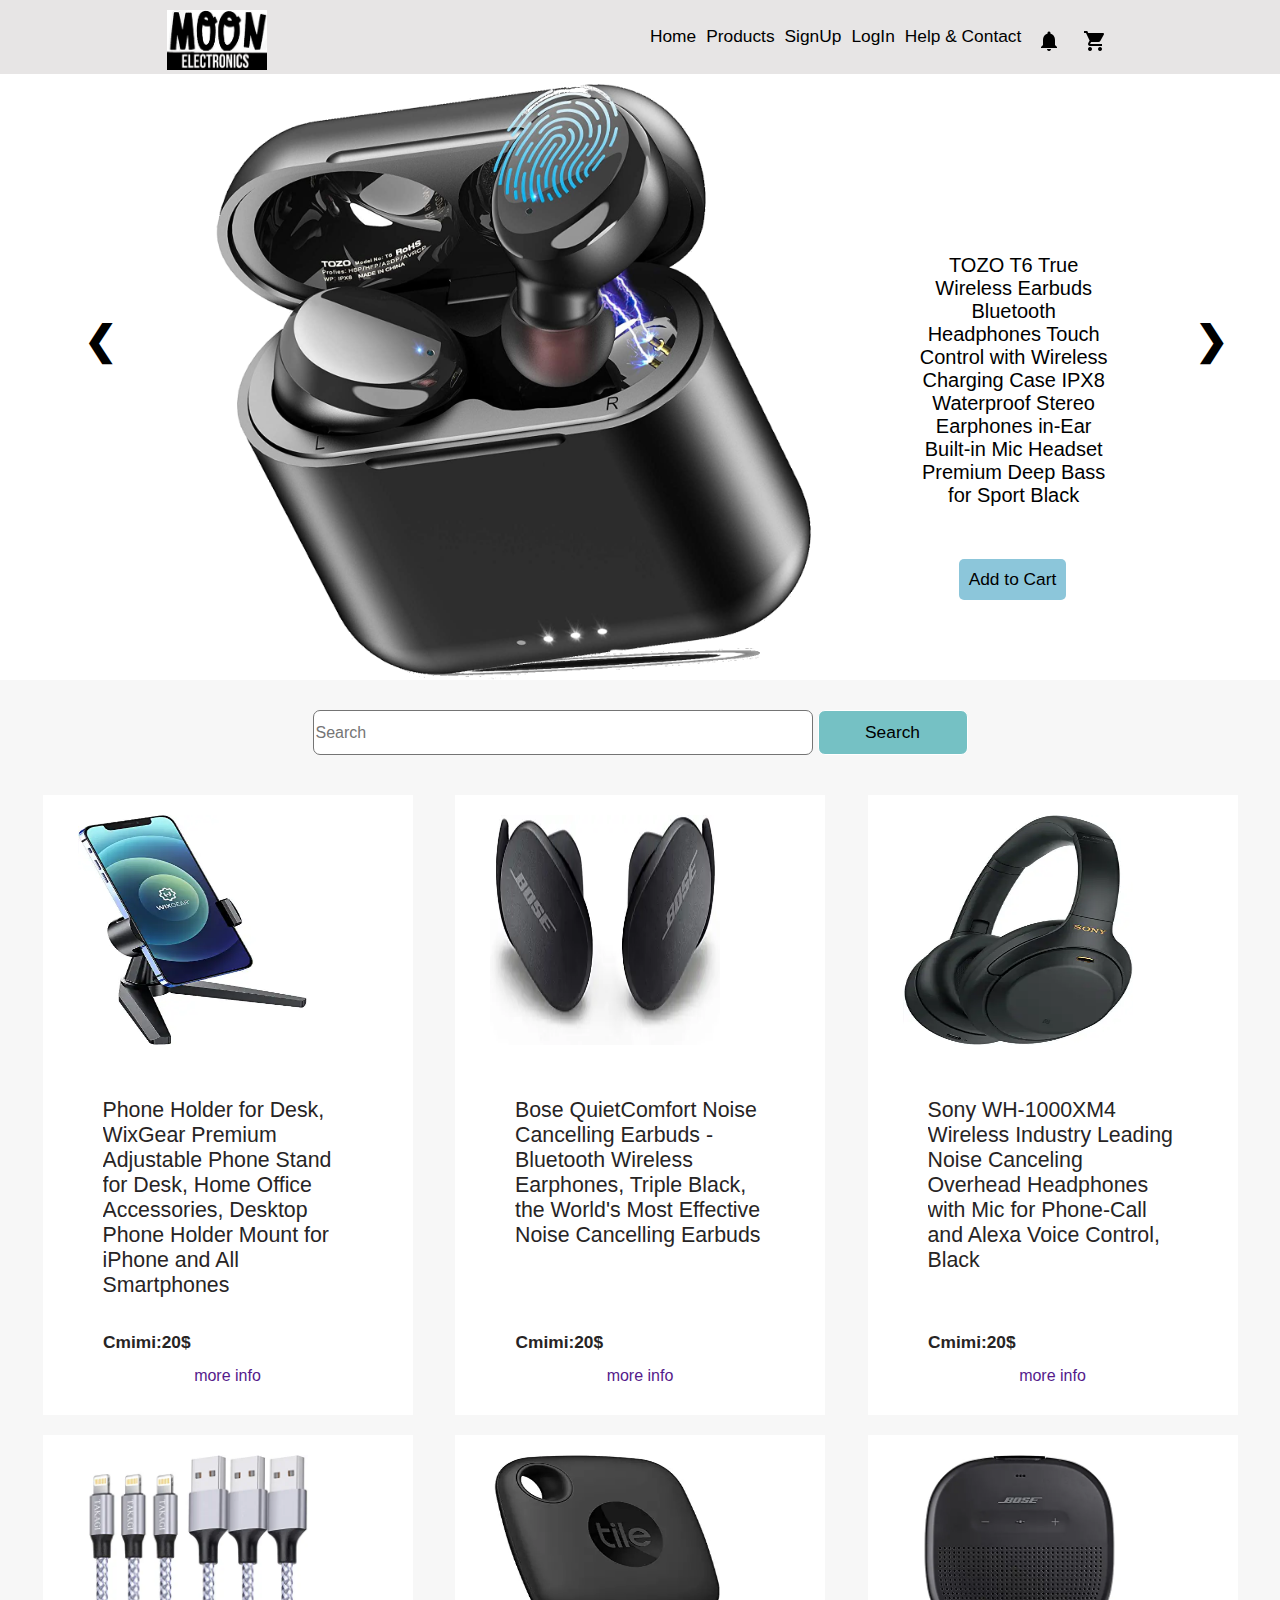
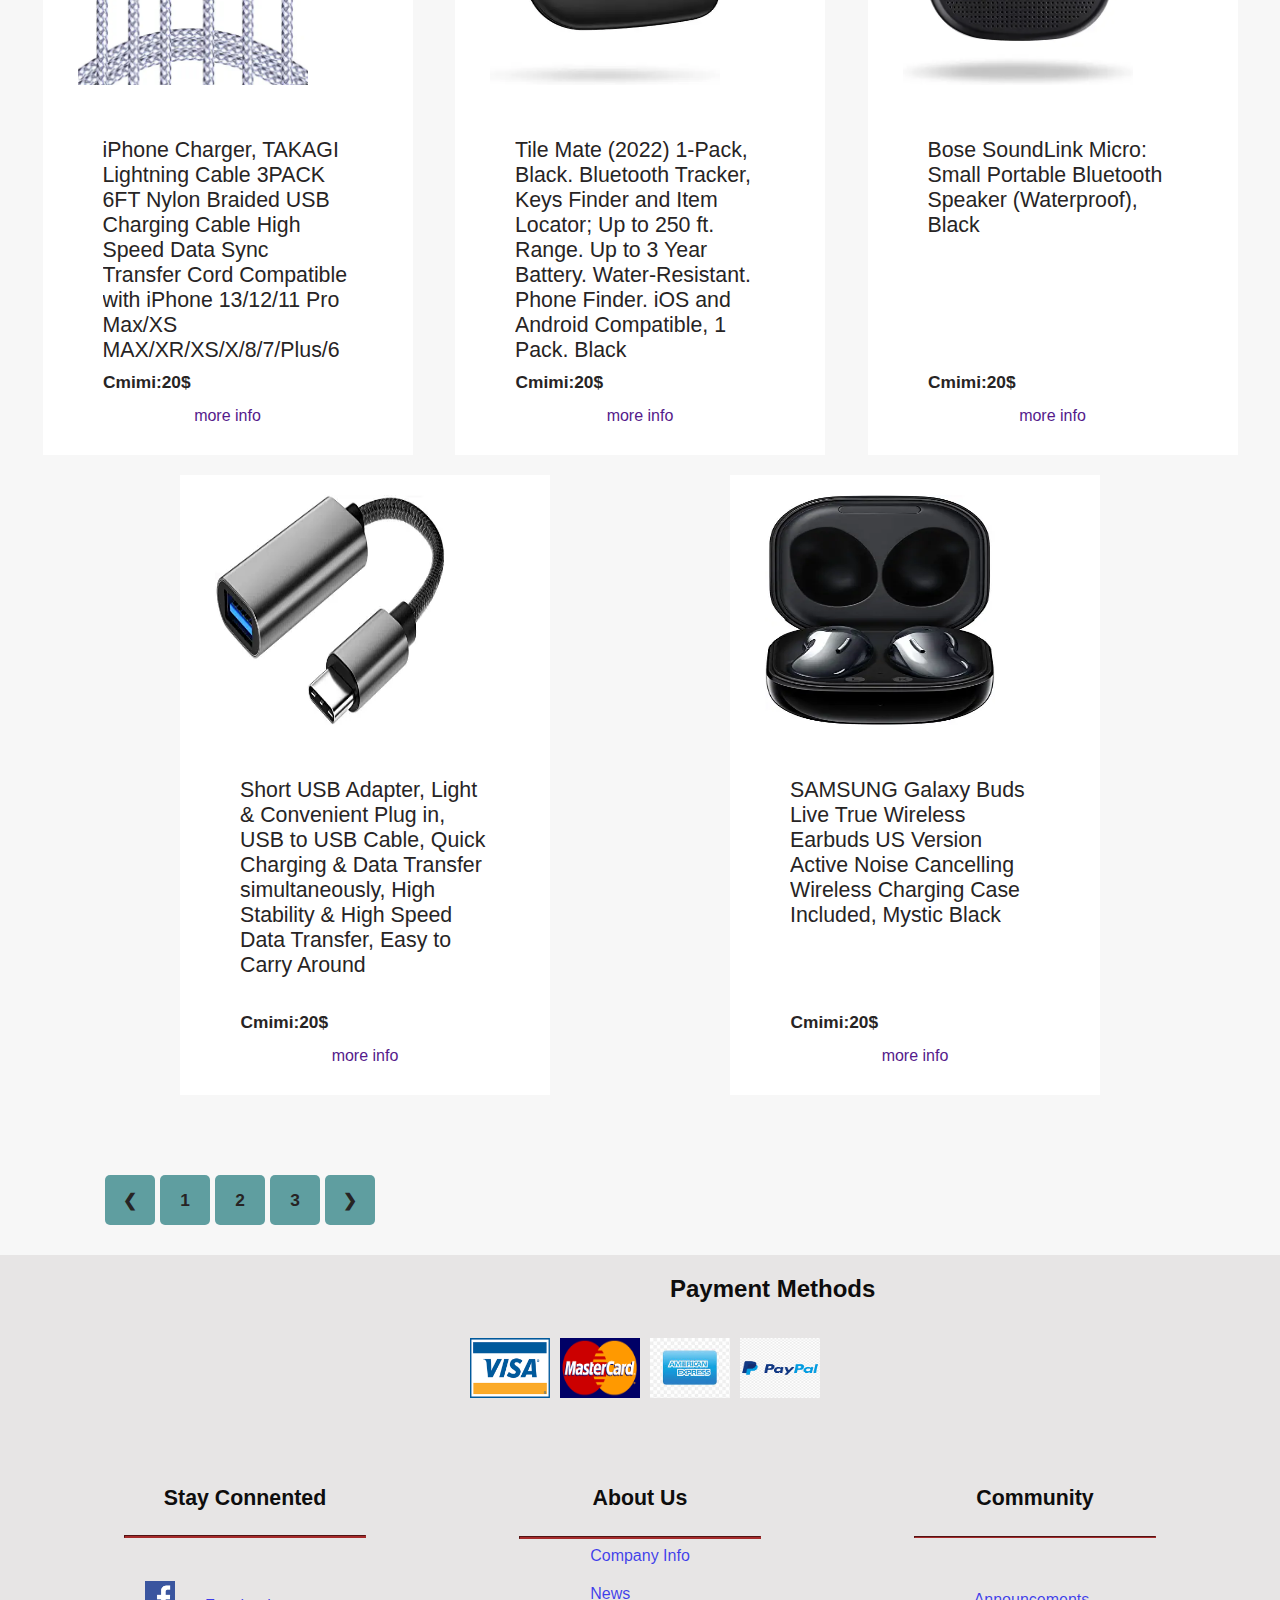
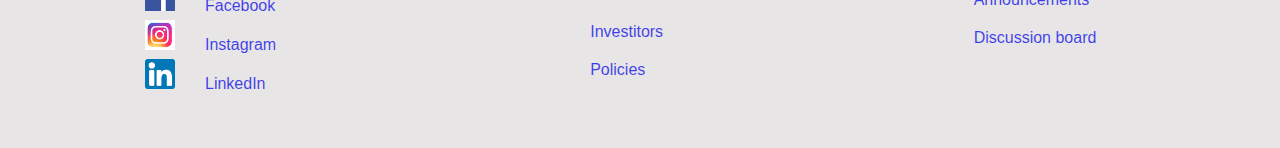
<file: index.html>
<!DOCTYPE html>
<html lang="en">
<head>
    <meta charset="UTF-8">
    <meta http-equiv="X-UA-Compatible" content="IE=edge">
    <meta name="viewport" content="width=device-width, initial-scale=1.0">
    <title>Document</title>
    <link rel="stylesheet" href="css/style.css">
    <!--link rel="stylesheet" href="https://fonts.google.com/icons?selected=Material%20Icons%3Anotifications%3A">
    <link rel="stylesheet" href="https://fonts.google.com/icons?selected=Material%20Icons%3Ashopping_cart%3A">
    <link rel="stylesheet" href="https://fonts.google.com/share?selection.family=Rubik:wght@300">
    <link rel="stylesheet" href="https://images-na.ssl-images-amazon.com/images/I/61XKxrBtDVL.js?AUIClients/AmazonUIjQuery"-->
    <script src="js/main.js"></script>
</head>
<body>
    <header>
        <!--style="background-image: url(Images/moon1.png); opacity: 0.8;"-->
        <div class="header-div" >
            <div class="logo-div">
               <a href="index.html"><img src="Images/logo3.png" alt="Llogo"></a> 
            </div>
            <div class="nav-div">
                <ul class="nav-list">
                    <li><a href="index.html">Home</a></li>
                    <li id="products"><a href="products.html">Products</a>
                        <div id="dropdown-div">
                            <a href="">Smartphones
                                <!--select name="technology" id="technology">
                                    <option value="0">Technology</option>
                                    <option value="1">Smartphones</option>
                                    <option value="2">TV</option>
                                </select-->
                            </a>
                            <a href="">TV</a>
                            <a href="">Laptop</a>
                            <a href="">Gaming</a>
                            <a href="">Accessories</a>
                        </div>
                    </li>
                    <li><a href="signUp.html">SignUp</a></li>
                    <li><a href="LogIn.html">LogIn</a></li>
                    <li><a href="help.html">Help & Contact</a></li>
                    <button type="button" class="icon-button"><img src="Images/bell1.png" alt=""></button>
                    <button type="button" class="icon-button"><img src="Images/addToCart.png.png" alt=""></button>
                    
                    </button>
                </ul>
            </div>
        </div>
    </header>
    <main>
        <!--div id="line-div1"></div-->
        <div class="slideshow-div">
            <div class="content-div">
                <div class="image-div">
                    <img name="image" id="slideshow" src="Images/slideshowimage2.png">
                </div>
                    
                <div class="text-div">
                    <a id="describtionText" href="">
                        <span id="text">TOZO T6 True Wireless Earbuds Bluetooth Headphones Touch Control with Wireless
                            Charging Case IPX8 Waterproof Stereo Earphones in-Ear Built-in Mic Headset
                            Premium Deep Bass for Sport Black</span>
                     </a>
                </div>
                <div class="buyButton-div">
                    <button class="Buy" onclick="abc()">Add to Cart</button>
                </div>
                
            </div>  
            <button class="sliderButons" id="prev" onclick="prevButton()" >&#10094;</button>
                <button class="sliderButons" id="next" onclick="nextButton()">&#10095;</button>  
        </div>
            </div>
            <button class="sliderButons" id="prev" onclick="prevButton()" >&#10094;</button>
                <button class="sliderButons" id="next" onclick="nextButton()">&#10095;</button>  
        </div>
           
        <div class="searchBar-div">
            <input type="search" placeholder="Search" id="search">
            <button id="search-Button">Search</button> 
        </div>
        <div class="products-div">
            <div class="product-div">
                <a href="" class="product-img-link"><img src="Images/img1.png" alt=""></a>
                <a href="" class="emri"><span>Phone Holder for Desk, WixGear Premium Adjustable Phone Stand for Desk,
                             Home Office Accessories, Desktop Phone Holder Mount for iPhone and All Smartphones</span></a>
                <h5>Cmimi:20$</h5>
                <!--a href="" class="describtionText-link">
                    <span>describtiaon....asdasdasd...asdaadad.asdasdas.asdasdasda.asdasddasdasdddddddddasdasdasdasdasasdasdasdasda
                        asdadasdasdasdasd asdasdasd asd asd asd asd sad s da sda sad dsa sd asda sda asdasda sd asd as das d asdsd</span>
                </a-->
                <a href="" class="info">more info</a>
            </div>

            <div class="product-div">
                <a href="" class="product-img-link"><img src="Images/img2.png" alt=""></a>
                <a href="" class="emri"><span>Bose QuietComfort Noise Cancelling Earbuds - Bluetooth Wireless Earphones,
                     Triple Black, the World's Most Effective Noise Cancelling Earbuds</span></a>
                <h5>Cmimi:20$</h5>
                <a href="" class="info">more info</a>
            </div>
            <div class="product-div">
                <a href="" class="product-img-link"><img src="Images/img3.png" alt=""></a>
                <a href="" class="emri"><span>Sony WH-1000XM4 Wireless Industry Leading Noise Canceling Overhead Headphones 
                    with Mic for Phone-Call and Alexa Voice Control, Black</span></a>
                <h5>Cmimi:20$</h5>
                <a href="" class="info">more info</a>
            </div>
            <div class="product-div">
                <a href="" class="product-img-link"><img src="Images/img4.png" alt=""></a>
                <a href="" class="emri"><span>iPhone Charger, TAKAGI Lightning Cable 3PACK 6FT Nylon Braided USB Charging Cable High Speed Data Sync 
                    Transfer Cord Compatible with iPhone 13/12/11 Pro Max/XS MAX/XR/XS/X/8/7/Plus/6S/6/SE/5S/iPad</span></a>
                <h5>Cmimi:20$</h5>
                <a href="" class="info">more info</a>
            </div>
            <div class="product-div">
                <a href="" class="product-img-link"><img src="Images/img5.png" alt=""></a>
                <a href="" class="emri"><span>Tile Mate (2022) 1-Pack, Black. Bluetooth Tracker, Keys Finder and Item Locator; Up to 250 ft.
                     Range. Up to 3 Year Battery. Water-Resistant. Phone Finder. iOS and Android Compatible, 1 Pack, Black</span></a>
                <h5>Cmimi:20$</h5>
                <a href="" class="info">more info</a>
            </div>
            <div class="product-div">
                <a href="" class="product-img-link"><img src="Images/img6.png" alt=""></a>
                <a href="" class="emri"><span>Bose SoundLink Micro: Small Portable Bluetooth Speaker (Waterproof), Black</span></a>
                <h5>Cmimi:20$</h5>
                <a href="" class="info">more info</a>
            </div>
            <div class="product-div">
                <a href="" class="product-img-link"><img src="Images/img7.png" alt=""></a>
                <a href="" class="emri"><span>Short USB Adapter, Light & Convenient Plug in, USB to USB Cable, Quick Charging & Data Transfer simultaneously,
                                     High Stability & High Speed Data Transfer, Easy to Carry Around</span></a>
                <h5>Cmimi:20$</h5>
                <a href="" class="info">more info</a>
            </div>
            <div class="product-div">
                <a href="" class="product-img-link"><img src="Images/img8.png" alt=""></a>
                <a href="" class="emri"><span>SAMSUNG Galaxy Buds Live True Wireless Earbuds US Version Active
                             Noise Cancelling Wireless Charging Case Included, Mystic Black</span></a>
                <h5>Cmimi:20$</h5>

                <a href="" class="info">more info</a>
            </div>
            <div class="nav-Buttons">
                <button class="button">&#10094;</button>
                <button class="button">1</button>
                <button class="button">2</button>
                <button class="button">3</button>
                <button class="button">&#10095;</button>
            </div>
        </div>
    </main>
    <footer>
        <div class="footer-div">
            <div class="h1-footer-div">
                <h2>Payment Methods</h2>
            </div>
            <div class="payment-methods-div">
                <img src="Images/visa.png" alt="">
                <img src="Images/masterCard.png" alt="">
                <img src="Images/american.png" alt="">
                <img src="Images/PayPal.png" alt="">
            </div>
            <div class="last-div">
                <div class="content2-div">
                    <h2>Stay Connented</h2>
                    <hr id="hr1">
                    <div class="c">
                        <a href=""><img src="Images/facebook2.png" alt="">Facebook</a>
                        <a href=""><img src="Images/instagram.png" alt="">Instagram</a>
                        <a href=""><img src="Images/LinkedIn3.png" alt="">LinkedIn</a>
                    </div>
                </div>
                <div class="content3-div">
                    <h2>About Us</h2>
                    <hr id="hr2">
                    <div class="d">
                        <a href="">Company Info</a>
                        <a href="">News</a>
                        <a href="">Investitors</a>
                        <a href="">Policies</a>
                    </div>
                </div>
                <div class="content3-div">
                    <h2>Community</h2>
                    <hr id="hr3">
                    <div class="d">
                        <a href="">Announcements</a>
                        <a href="">Discussion board</a>
                    </div>
                </div>
            </div>
        </div>
    </footer>
</body>
</html>
</file>
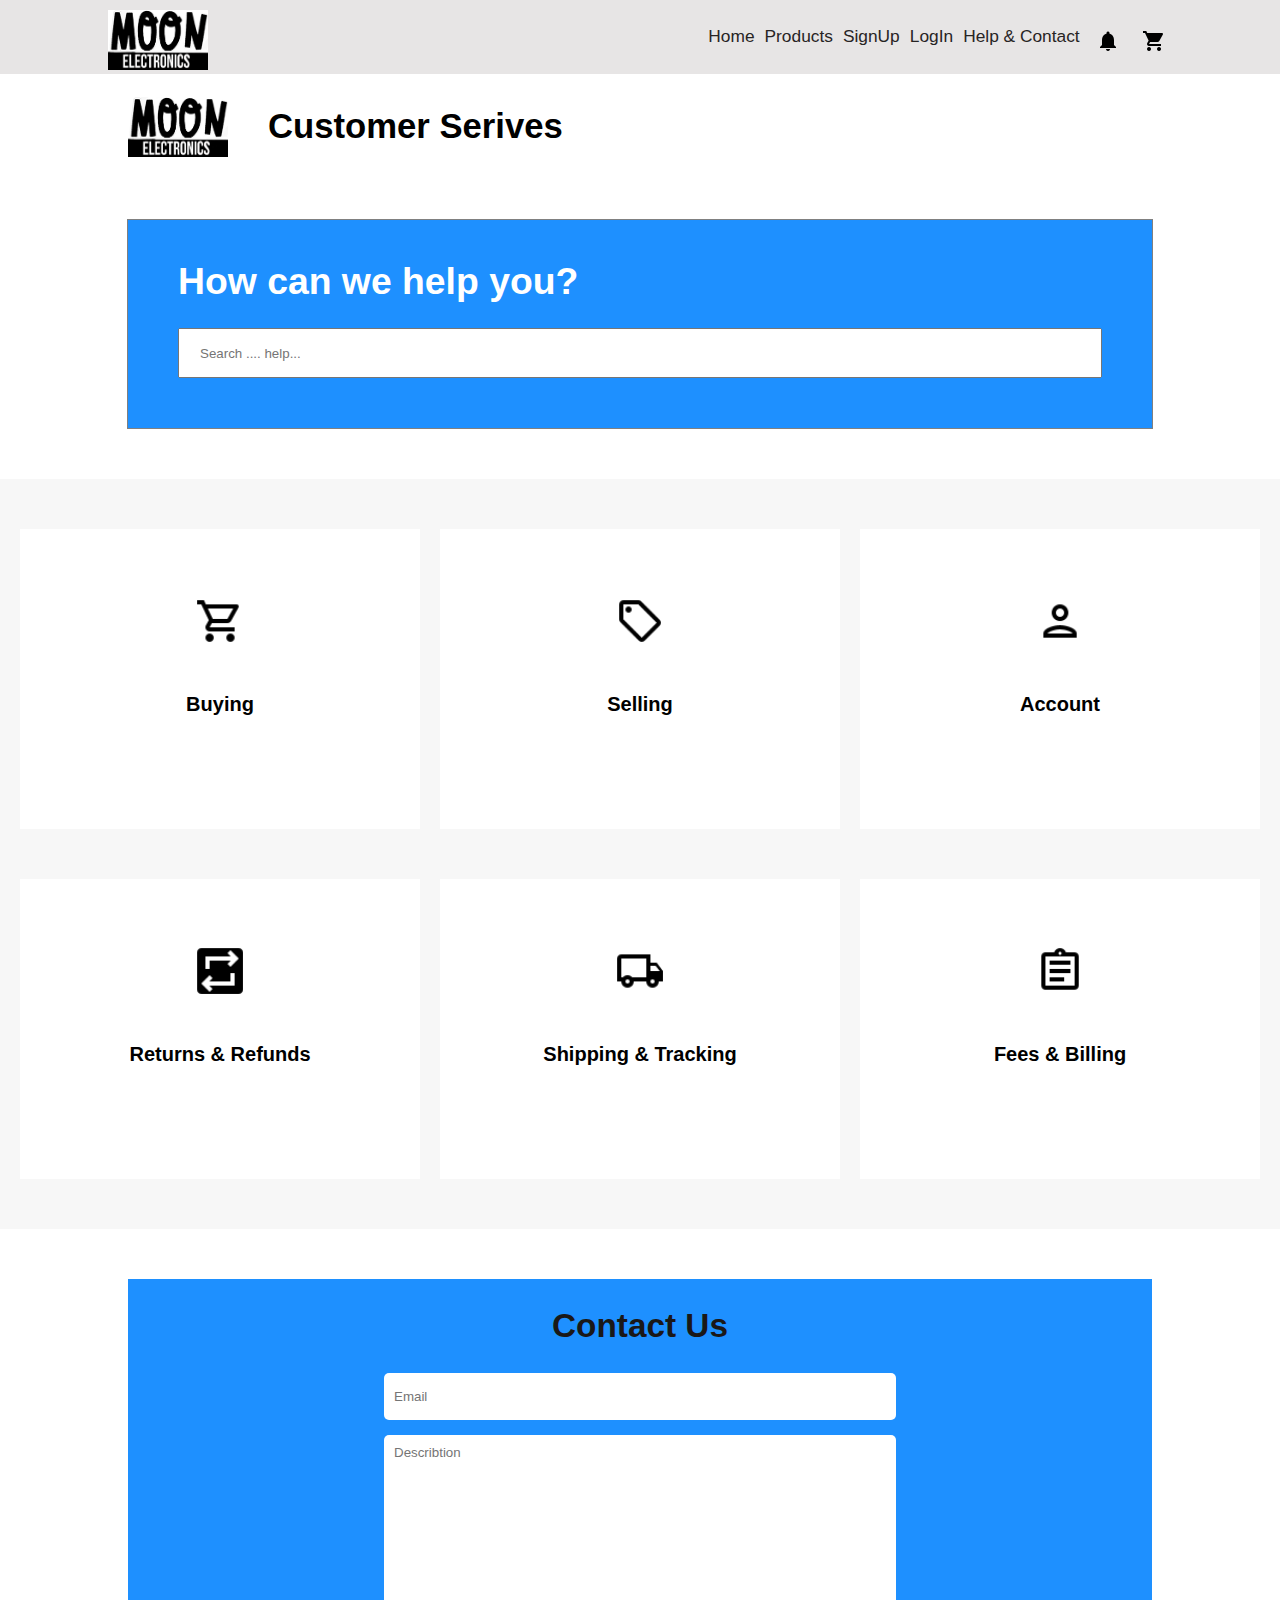
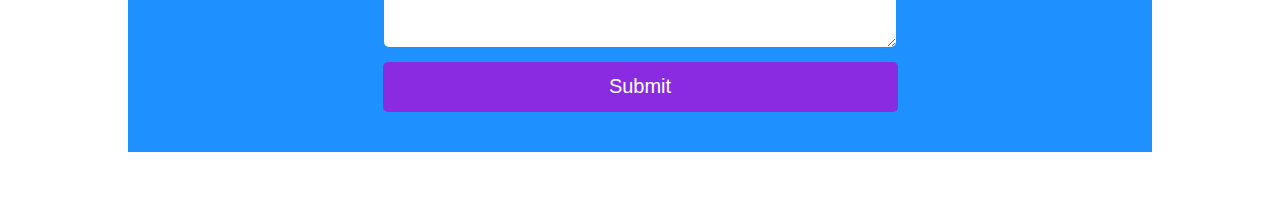
<file: help.html>
<!DOCTYPE html>
<html lang="en">
<head>
    <meta charset="UTF-8">
    <meta http-equiv="X-UA-Compatible" content="IE=edge">
    <meta name="viewport" content="width=device-width, initial-scale=1.0">
    <link rel="stylesheet" href="css/help.css">
    <title>Document</title>
</head>
<body>
    <header>
        <div class="header-div">
            <div class="logo-div">
               <a href="index.html"><img src="Images/logo3.png" alt="Llogo"></a> 
            </div>
            <div class="nav-div">
                <ul class="nav-list">
                    <li><a href="index.html">Home</a></li>
                    <li id="products"><a href="products.html">Products</a>
                        <div id="dropdown-div">
                            <a href="">Technology
                                <!--select name="technology" id="technology">
                                    <option value="0">Technology</option>
                                    <option value="1">Smartphones</option>
                                    <option value="2">TV</option>
                                </select-->
                            </a>
                            <a href="">Cosmetics</a>
                            <a href="">Auto</a>
                        </div>
                    </li>
                    <li><a href="signUp.html">SignUp</a></li>
                    <li><a href="LogIn.html">LogIn</a></li>
                    <li><a href="help.html">Help & Contact</a></li>
                    <button type="button" class="icon-button"><img src="Images/bell1.png" alt=""></button>
                    <button type="button" class="icon-button"><img src="Images/addToCart.png.png" alt=""></button>
                    
                    </button>
                </ul>
            </div>
        </div>
    </header>
    <div class="main-div">
        <div class="start-div">
            <img src="Images/logo3.png" alt="">
            <h1>Customer Serives</h1>
        </div>

        <div class="searchHelp-div">
            <h1>How can we help you?</h1>
            <input type="search" placeholder="Search .... help...">
        </div>

        <div class="backround-div">
            <a href="">
                <div class="helpArticles-div">
                    <img src="Images/shop.png.png" alt="">
                    <h6>Buying</h6>
                </div>
            </a>
            <a href="">
                <div class="helpArticles-div">
                    <img src="Images/sell.png.png" alt="">
                    <h6>Selling</h6>
                </div>
            </a>
            <a href="">
                <div class="helpArticles-div">
                    <img src="Images/account.png.png" alt="">
                    <h6>Account</h6>
                </div>
            </a>
            <a href="">
                <div class="helpArticles-div">
                    <img src="Images/refund.png.png" alt="">
                    <h6>Returns & Refunds</h6>
                </div>
            </a>
            <a href="">
                <div class="helpArticles-div">
                    <img src="Images/shipping.png.png" alt="">
                    <h6>Shipping & Tracking</h6>
                </div>
            </a>
            <a href="">
                <div class="helpArticles-div">
                    <img src="Images/bill.png.png" alt="">
                    <h6>Fees & Billing</h6>
                </div>
            </a>
        </div>
        <div class="contact-div">
            <h2>Contact Us</h2>
            <input type="email" placeholder="Email" class="contactInput-div" id="email" onclick="email()">
            <textarea placeholder="Describtion" id="describtionInput" cols="30" rows="50" class="contactInput-div"></textarea>
            <button onclick="validate()">Submit</button>
        </div>
    </div>
    <script src="js/contact.js"></script>
</body>
</html>
</file>
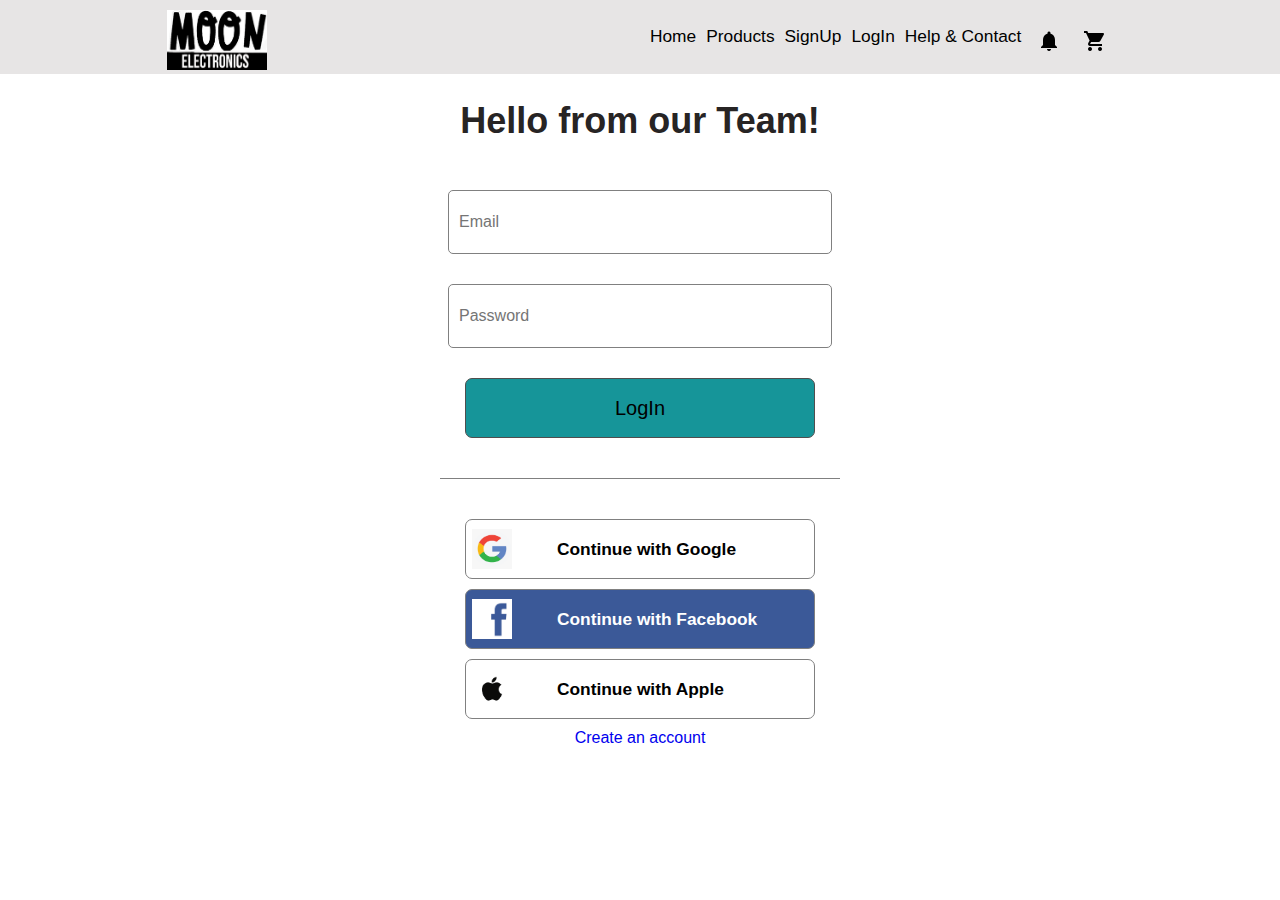
<file: LogIn.html>
<!DOCTYPE html>
<html lang="en">
<head>
    <meta charset="UTF-8">
    <meta http-equiv="X-UA-Compatible" content="IE=edge">
    <meta name="viewport" content="width=device-width, initial-scale=1.0">
    <link rel="stylesheet" href="css/LogIn.css">
    <title>Document</title>
</head>
<body>
    <header>
        <div class="header-div" >
            <div class="logo-div">
               <a href="index.html"><img src="Images/logo3.png" alt="Llogo"></a> 
            </div>
            <div class="nav-div">
                <ul class="nav-list">
                    <li><a href="index.html">Home</a></li>
                    <li id="products"><a href="products.html">Products</a>
                        <div id="dropdown-div">
                            <a href="">Smartphones
                                <!--select name="technology" id="technology">
                                    <option value="0">Technology</option>
                                    <option value="1">Smartphones</option>
                                    <option value="2">TV</option>
                                </select-->
                            </a>
                            <a href="">TV</a>
                            <a href="">Laptop</a>
                            <a href="">Gaming</a>
                            <a href="">Accessories</a>
                        </div>
                    </li>
                    <li><a href="signUp.html">SignUp</a></li>
                    <li><a href="LogIn.html">LogIn</a></li>
                    <li><a href="help.html">Help & Contact</a></li>
                    <button type="button" class="icon-button"><img src="Images/bell1.png" alt=""></button>
                    <button type="button" class="icon-button"><img src="Images/addToCart.png.png" alt=""></button>
                    
                    </button>
                </ul>
            </div>
        </div>
    </header>



    <div class="title-div">
        <h2>Hello from our Team!</h2>
    </div>
    <div class="LogIn-div">
        <div class="LogIn-form-div">
            <input type="email" placeholder="Email" id="email" class="LogIn-input" onclick="email()">
            <input type="password" placeholder="Password" id="pass" class="LogIn-input" onclick="pass()">
            <button id="LogIn-button" onclick="validate()">LogIn</button>
        </div>
        <div class="hr-div"></div>
        <div class="LogIn-account-div">
            <a href="https://www.google.com/" id="a1" class="a-buttons"><button><img src="Images/google.png" alt="">Continue with Google</button></a>
            <a href="https://www.facebook.com/" id="a2" class="a-buttons"><button><img src="Images/facebook5(1).png.jpg" alt="">Continue with Facebook</button></a>
            <a href="https://secure4.store.apple.com/" id="a3" class="a-buttons"><button><img src="Images/apple.png" alt="">Continue with Apple</button></a>
            <a href="signUp.html">Create an account</a>
        </div>
    </div>
   <script src="js/login.js"></script>
</body>
</html>
</file>
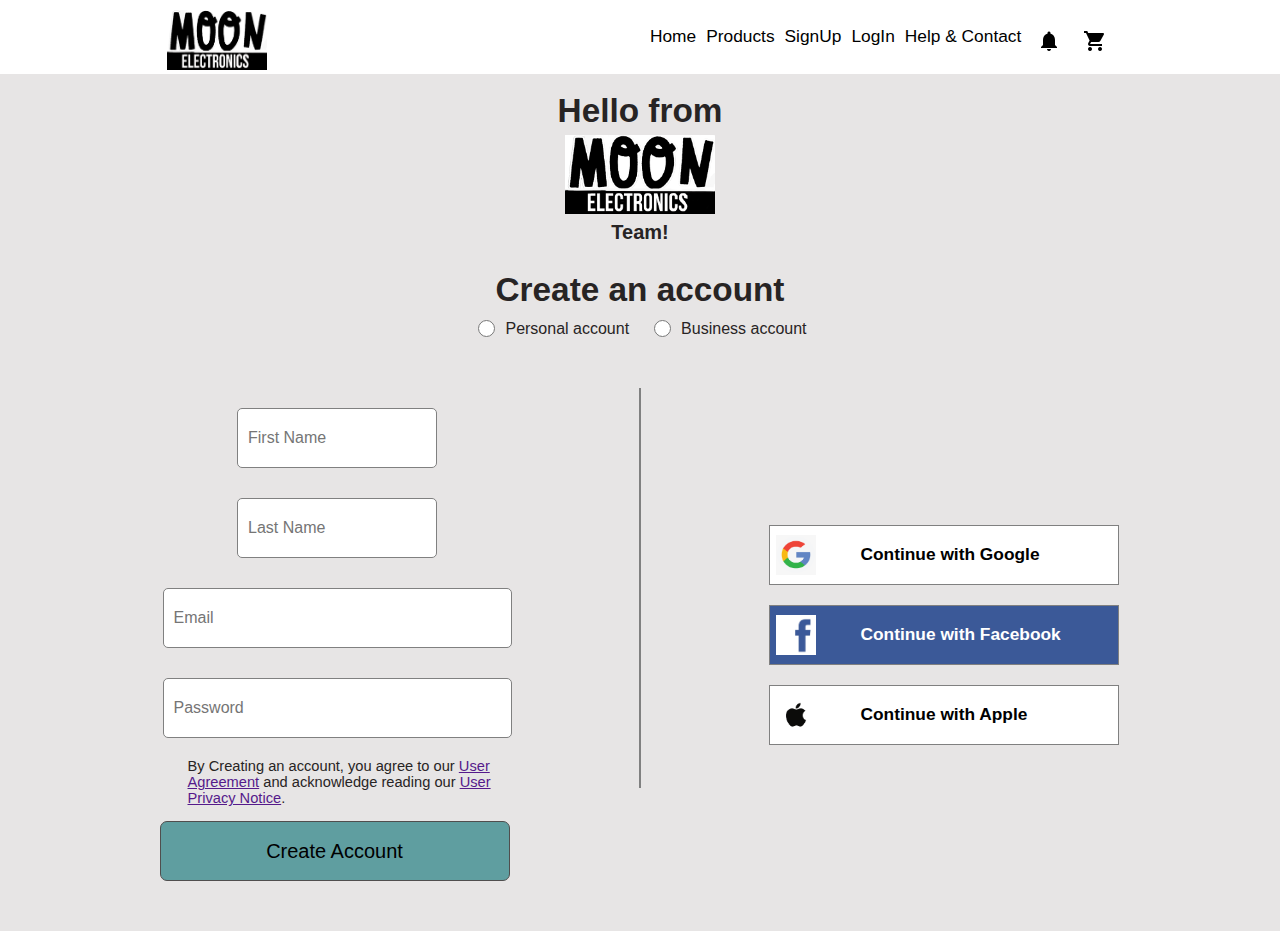
<file: signUp.html>
<!DOCTYPE html>
<html lang="en">
<head>
    <meta charset="UTF-8">
    <meta http-equiv="X-UA-Compatible" content="IE=edge">
    <meta name="viewport" content="width=device-width, initial-scale=1.0">
    <link rel="stylesheet" href="css/signUp.css">
    <title>Document</title>
</head>

<body>
    <header>
        <div class="header-div" >
            <div class="logo-div">
               <a href="index.html"><img src="Images/logo3.png" alt="Llogo"></a> 
            </div>
            <div class="nav-div">
                <ul class="nav-list">
                    <li><a href="index.html">Home</a></li>
                    <li id="products"><a href="products.html">Products</a>
                        <div id="dropdown-div">
                            <a href=""> Smartphones
                                <!--select name="technology" id="technology">
                                    <option value="0">Technology</option>
                                    <option value="1">Smartphones</option>
                                    <option value="2">TV</option>
                                </select-->
                            </a>
                            <a href="">TV</a>
                            <a href="">Laptop</a>
                            <a href="">Gaming</a>
                            <a href="">Accessories</a>
                        </div>
                    </li>
                    <li><a href="signUp.html">SignUp</a></li>
                    <li><a href="LogIn.html">LogIn</a></li>
                    <li><a href="help.html">Help & Contact</a></li>
                    <button type="button" class="icon-button"><img src="Images/bell1.png" alt=""></button>
                    <button type="button" class="icon-button"><img src="Images/addToCart.png.png" alt=""></button>
                    
                    </button>
                </ul>
            </div>
        </div>
    </header>

    <main>
        <div class="Welcome-div">
            <h1>Hello from </h1>
            <img src="Images/logo3.png" alt="">
            <h2>Team!</h2>
        </div>
        <div class="createForm-div">
            <h2>Create an account</h2>
        </div>
        <div class="radio-div">
            <input type="radio" id="personal" value="personal" name="radio">
            <label for="personal" class="form-control">Personal account</label>
            <input type="radio" id="business" value="business" name="radio">
            <label for="business" class="form-control">Business account</label>
        </div>
        <div class="signUp-div">
            <div class="signUp-form-div">
                <input type="text" placeholder="First Name" id="name" class="sign-up-input" onclick="Fname()">
                <input type="text" placeholder="Last Name" id="lastName" class="sign-up-input" onclick="lastName()">
                <input type="email" placeholder="Email" id="email" class="sign-up-input" onclick="email()">
                <input type="password" placeholder="Password" id="pass" class="sign-up-input" onclick="pass()">
                <p>By Creating an account, you agree to our <a href="">User Agreement</a> and acknowledge reading our <a href="">User Privacy Notice</a>.</p>
                <button id="signUp-button" onclick="validate()">Create Account</button>
            </div>
            <div class="hr-div"></div>
            <div class="signUp-account-div">
                <a href="https://www.google.com/" id="a1" class="a-buttons"><button><img src="Images/google.png" alt="">Continue with Google</button></a>
                <a href="https://www.facebook.com/" id="a2" class="a-buttons"><button><img src="Images/facebook5(1).png.jpg" alt="">Continue with Facebook</button></a>
                <a href="https://secure4.store.apple.com/" id="a3" class="a-buttons"><button><img src="Images/apple.png" alt="">Continue with Apple</button></a>
            </div>
        </div>
       <script src="js/signup.js"></script>
    </main>

</body>
</html>
</file>
<file: css/style.css>
body{
    margin: 0;
    padding: 0;
    /*background: rgb(27, 126, 129);*/
}
header{
   background:rgb(231, 229, 229);
    position: fixed;
    width: 100%;
}
.header-div{
    display: flex;
    justify-content: space-around;
    padding-top: 10px;
}
.logo-div a img{
    width: 100px;
    height: 60px;
}
.nav-div{
    display: flex;
}
.nav-list{
    display: inline-flex;
}
.nav-list li{
    margin-left: 10px;
    list-style: none;
    font-size: 13pt;
    font-family: 'Rubik',sans-serif;
    
}
.nav-list li a{
    text-decoration: none;
    color: black;
    /*rgb(51, 45, 45);*/
}
.nav-list li a:hover{
    cursor: pointer;
    color: rgb(102, 90, 90);
}
#dropdown-div{
    display: none;
    position: absolute;
    background-color: rgb(231, 229, 229);
    padding: 5px;
    z-index: 1;
}
#dropdown-div a{
    font-size: 12pt;
    font-family: 'Rubik',sans-serif;
    margin-top: 7px;
}
#products:hover #dropdown-div{
    display: flex;
    flex-direction: column;
    justify-items: right;
    
}

/*Select dropdown*/
/*#technology{
    display:flex;
    font-size: 12pt;
    background: transparent;
    border: transparent;
}
#technology-selected:after {
    position: absolute;
    content: "";
    top: 14px;
    right: 10px;
    width: 0;
    height: 0;
    border: 6px solid transparent;
    border-color: #fff transparent transparent transparent;
  }

  #technology-selected.select-arrow-active:after {
    border-color: transparent transparent #fff transparent;
    top: 7px;
  }*/


.icon-button{
    margin-left: 10px;
   border: none transparent;
   background: transparent;
}
.icon-button img:hover{
    cursor: pointer;
    opacity: 0.5;
}
main{
   /* background: rgb(97, 96, 96);*/
    display: flex;
    flex-wrap: wrap;
    width: 100%;
}

.slideshow-div{
    margin-top: 80px;
    /*display: flex;*/
    width: 100%;
    height: 580px;
    padding-bottom: 20px;
    
}
.content-div{   
    display: flex;
    justify-content: center;
    width: 100%;
    height: 600px;
}
.image-div{
    display: flex;
    width: 600px;
}
.image-div img{
    width:600px;
   -webkit-animation-name: anime;
   -webkit-animation-duration: 2s;
   animation-name: anime;
   animation-duration: 2s;
}
@-webkit-keyframes anime{
    from {left: 25%;}
    to {left: 15%;}
}
@keyframes anime{
    from {left: 25%;}
    to {left: 15%;}
}

.text-div{
    display: flex; 
    width: 200px;
    align-self:center;
    margin-left: 100px;
}
#describtionText{
    text-decoration: none;
    font-size: 15pt;
    font-family: 'Rubik',sans-serif;
    text-align:center;
   color: black;
}
#describtionText:hover{
    color: rgb(39, 36, 36);
}
.buyButton-div{
    display:flex;
    align-self: flex-end;
    margin-bottom: 80px;
    margin-left: -155px;
    
}
.Buy{
    cursor: pointer;
    padding: 10px;
    border-radius: 5px;
    border: transparent;
    background-color:rgb(140, 198, 218);
    font-size: 13pt;
    font-family: 'Rubik',sans-serif;
}
.Buy:hover{
    background-color: cadetblue;
    padding: 11px;
}
.sliderButons{
    display: flex;
    align-items:center;
    justify-self: start;
    align-self: center;
    width: auto;
    padding: 20px;
    color: black;
    font-weight: bold;
    font-size: 40px;
    transition: 0.2s ease;
    border:none;
    user-select:none;
    background: transparent;
}
.sliderButons:hover{
    background: rgb(223, 218, 218);
    border-radius: 20px;
}
#prev{
    display: flex;
    justify-self:left;
    align-self:center;
    margin-left: -95%;
}
#next{
    display: flex;
    justify-self:right;
    align-self:center;
    margin-left: 81%;
}
/*products-div*/


.searchBar-div{
    /*position: absolute;
    top: 92%;*/
    display: flex;
    align-self: center;
    justify-self:center;
    background-color: #f7f7f7;
    justify-content: center;
    width: 100%;
    height: 45px;
    padding-top: 30px;
    padding-bottom: 20px;
}
#search{
    width: 500px;
    height: 45px;
    background-color: rgb(255, 255, 255);
    border: solid 1px rgb(116, 116, 116);
    border-radius: 7px;
    font-family:'Rubik',sans-serif;
    font-size: 12pt;
}
#search-Button{
    width: 150px;
    margin-left: 5px;
    background-color: rgb(117, 193, 196);
    border: 1px solid white;
    border-radius: 7px;
    font-family:'Rubik',sans-serif;
    font-size: 13pt;
    cursor: pointer;
}
#search-Button:hover{
    background-color: rgb(144, 238, 241);
}
.products-div{
    /*position: absolute;
    top: 101%;*/
    display: flex;
    align-self: center;
    justify-self:center;
    background-color:#f7f7f7;
    justify-content: space-evenly;
    flex-wrap: wrap;
    width: 100%;
    padding-top: 20px;
}
.product-div{
    display: flex;
    flex-direction: column;
    align-items: center;
    width: 350px;
    height: 600px;
    padding: 10px;
    margin-bottom: 20px;
    background-color:white;
    color: rgb(39, 36, 36);
    font-family:'Rubik',sans-serif;
}
.product-img-link{
    display: flex;
    justify-self: center;
    width: 300px;
    height: 300px;
    margin: 10px;
    margin-bottom: 30px;
}
.product-div img{
    display: flex;
    cursor: pointer;
    width: 230px;
    height: 230px;
}
.emri{
    width: 250px;
    height: 250px;
    overflow-wrap: break-word;
    overflow:hidden;
    text-decoration: none;
    color: rgb(39, 36, 36);
    margin-top: -10px;
}
.emri span{
    cursor: pointer;
    width: 240px;
    height: 240px;
    overflow-wrap: break-word;
    overflow:hidden;
    font-family:'Rubik',sans-serif;
    font-size: 16pt;
}
.product-div h5{
    cursor: pointer;
    width: 300px;
    height: 30px;
    font-size: 13pt;
    margin-top: 15px;
    margin-left: 51px;
    

}
/*.describtionText-link{
    width:300px;
    height: 60px;
    overflow-wrap: break-word;
    overflow: hidden;
    margin-top: 130px;
    margin-left: -300px;
    text-align: justify;
    text-decoration: none;
    color: rgb(39, 36, 36);
    
}
.describtionText-link span{
    width:300px;
    height: 50px;
    overflow-wrap: break-word;
    overflow: hidden;
    text-align: justify;
}*/
.info{
    margin-top: -20px;
    margin-bottom: 20px;
    text-decoration: none;
}

/*Butons*/

.nav-Buttons{
    display: flex;
    width: 100%;
    padding-left: 100px;
    margin-top: 60px;
    margin-bottom: 30px;
}
.button{
    display: flex;
    justify-content: center;
    align-items: center;
    width: 50px;
    height: 50px;
    padding: 15px;
    background-color: cadetblue;
    font-size: 13pt;
    font-family: 'Rubik',sans-serif;
    font-weight: bolder;
    color: rgb(39, 36, 36);
    margin-left: 5px;
    border: transparent;
    border-radius: 5px;
}
.button:hover{
    background-color: rgb(122, 203, 206);
}

/*footer*/
footer{
    display: flex;
    background-color: rgb(231, 229, 229);
    padding-bottom: 50px;
}
.footer-div{
    display: flex;
    flex-wrap: wrap;
    width: 100%;
}
.h1-footer-div{
    display: block;
    margin-left: 670px;
    justify-content: center;
    width: 100%;
    font-family: 'Rubik',sans-serif;
    color: rgb(14, 13, 13);
}

.payment-methods-div{
    width: 100%;
    display: flex;
    justify-content: center;
    margin-top: 15px;
}
.payment-methods-div img{
    width: 80px;
    height: 60px;
    margin-left: 10px;
}
.last-div{
    display: flex;
    width: 100%;
    padding-top: 70px;
    justify-content: space-evenly;
}
.content2-div{
    width: 300px;
    display: flex;
    flex-wrap: wrap;
    justify-content: center;
}
.content2-div h2{
    font-size: 16pt;
    font-family: 'Rubik',sans-serif;
    color: rgb(14, 13, 13);
    font-weight: bold;
}
.content2-div #hr1{
    width: 80%;
    height: 0.2%;
    margin-top: -8px;
    background-color: brown;
    border-color: brown;
}
.content2-div a img{
    width: 30px;
    height: 30px;
    margin-right: 30px;
}
.c{
    width: 200px;
    margin-top: 20px;
    display: flex;
    flex-wrap: wrap;
}
.c a {
    text-decoration: none;
    font-family: 'Rubik',sans-serif;
    color: rgba(23, 23, 235, 0.815);
}
.content3-div{
    width: 300px;
    display: flex;
    flex-wrap: wrap;
    justify-content: center;
}
.content3-div h2{
    font-size: 16pt;
    font-family: 'Rubik',sans-serif;
    color: rgb(14, 13, 13);
    font-weight: bold;
}
.content3-div #hr2{
    width: 80%;
    height: 0.2%;
    background-color: brown;
    border-color: brown;

}
.content3-div #hr3{
    width: 80%;
    height: 0.2%;
    margin-top: -24px;
    background-color: brown;
    border-color: brown;

}
.d{
    width: 200px;
    display: flex;
    flex-wrap: wrap;
    flex-direction: column;
    align-content: center;
}
.d a {
    text-decoration: none;
    font-family: 'Rubik',sans-serif;
    color: rgba(23, 23, 235, 0.815);
    margin-bottom: 20px;
}
</file>
<file: css/help.css>
body{
    margin: 0;
    padding: 0;
    /*background: rgb(27, 126, 129);*/
}
header{
    display: flex;
    flex-wrap: wrap;
    justify-content:center;
    background: rgb(231, 229, 229);
    /*position: fixed;*/
    width: 100%;
}
.header-div{
    display: flex;
    flex-wrap: wrap;
    justify-content: space-around;
    padding-top: 10px;
}
.nav-div{
    display: flex;
}
.nav-list{
    display: inline-flex;
    margin-left: 450px;
}
.logo-div a img{
    width: 100px;
    height: 60px;
}
.nav-list li{
    margin-left: 10px;
    list-style: none;
    font-size: 13pt;
    font-family: 'Rubik',sans-serif;
    
}
.nav-list li a{
    text-decoration: none;
    color: rgb(39, 36, 36);
    /*rgb(51, 45, 45);*/
}
.nav-list li a:hover{
    cursor: pointer;
    color: rgb(104, 97, 97);
}
#dropdown-div{
    display: none;
    position: absolute;
    background-color: #f7f7f7;
    padding: 5px;
    z-index: 1;
}
#dropdown-div a{
    font-size: 12pt;
    font-family: 'Rubik',sans-serif;
    margin-top: 7px;
}
#products:hover #dropdown-div{
    display: flex;
    flex-direction: column;
    justify-items: right;
    
}
.icon-button{
    margin-left: 10px;
   border: none transparent;
   background: transparent;
}
.icon-button img:hover{
    cursor: pointer;
    opacity: 0.5;
}
.main-div{
    width: 100%;
    display: flex;
    flex-wrap: wrap;
    justify-content: center;
}
.start-div{
    width: 80%;
    margin-top: 10px;
    display: flex;
    align-items: center;
    /*border: solid 1px black;*/
}
.start-div img{
    width: 100px;
    height: 60px;
}
.start-div h1{
    margin-left: 40px;
    font-size: 26pt;
    font-family: 'Rubik',sans-serif;
    color: black;
}
.searchHelp-div{
    width: 80%;
    display:flex;
    flex-direction: column;
    border: 1px solid gray;
    background-color: dodgerblue;
    margin-top: 50px;
}
.searchHelp-div h1{
    margin-top: 40px;
    margin-left: 50px;
    font-size: 28pt;
    font-family: 'Rubik',sans-serif;
    color: white;
}
.searchHelp-div input{
    padding-left: 20px;
    margin-left: 50px;
    margin-right: 50px;
    margin-bottom: 50px;
    height: 50px;
}

.backround-div{
    display: flex;
    flex-wrap: wrap;
    justify-content: space-evenly;
    width: 100%;
    margin-top: 50px;
    padding-bottom: 50px;
    background: #f7f7f7;
}
.backround-div a{
    text-decoration: none;
}

.helpArticles-div{
    width: 400px;
    height: 300px;
    margin-top: 50px;
    display: flex;
    flex-direction: column;
    justify-content: center;
    align-items: center;
    background: white;
}
.helpArticles-div img{
    width: 50px;
    height: 50px;
}
.helpArticles-div h6{
    font-size: 15pt;
    font-family: 'Rubik',sans-serif;
    color: black;
}

.contact-div{
    display: flex;
    flex-wrap: wrap;
    flex-direction: column;
    align-items: center;
    width: 80%;
    margin-top: 50px;
    margin-bottom: 50px;
    background: dodgerblue;
}
.contact-div h2{
    font-size: 25pt;
    font-family: 'Rubik',sans-serif;
    color: rgb(26, 24, 24);
}
.contactInput-div{
    width: 500px;
    height: 45px;
    margin-bottom: 15px;
    border-radius: 5px;
    border: transparent;
    padding-left: 10px;
    font-family: 'Rubik',sans-serif;
    color: rgb(26, 24, 24);
}
#describtionInput{
    height: 200px;
    padding-top: 10px;
}
.contact-div button{
    width: 515px;
    height: 50px;
    border-radius: 5px;
    border: transparent;
    background-color: blueviolet;
    font-size: 15pt;
    font-family: 'Rubik',sans-serif;
    color: white;
    margin-bottom: 40px;
}
.contact-div button:hover{
    background-color: rgb(171, 106, 231);
    color: rgb(0, 0, 0);
}
</file>
<file: css/LogIn.css>
body{
    margin: 0;
    padding: 0;
    /*background: rgb(27, 126, 129);*/
}
header{
    background:black;
     position: fixed;
     width: 100%;
 }
 .header-div{
     display: flex;
     justify-content: space-around;
     padding-top: 10px;
     background:rgb(231, 229, 229);
 }
 .logo-div a img{
     width: 100px;
     height: 60px;
 }
 .nav-div{
     display: flex;
 }
 .nav-list{
     display: inline-flex;
 }
 .nav-list li{
     margin-left: 10px;
     list-style: none;
     font-size: 13pt;
     font-family: 'Rubik',sans-serif;
     
 }
 .nav-list li a{
     text-decoration: none;
     color: black;
     /*rgb(51, 45, 45);*/
 }
 .nav-list li a:hover{
     cursor: pointer;
     color: rgb(102, 90, 90);
 }
 #dropdown-div{
     display: none;
     position: absolute;
     background-color: white;
     padding: 5px;
     z-index: 1;
 }
 #dropdown-div a{
     font-size: 12pt;
     font-family: 'Rubik',sans-serif;
     margin-top: 7px;
 }
 #products:hover #dropdown-div{
     display: flex;
     flex-direction: column;
     justify-items: right;
     
 }
 .icon-button{
     margin-left: 10px;
    border: none transparent;
    background: transparent;
 }
 .icon-button img:hover{
     cursor: pointer;
     opacity: 0.5;
 }


/*main*/
.title-div{
    margin-bottom: 20px;
    padding-top: 70px;
    height: 50px;
    font-size: 18pt;
    font-family: 'Rubik',sans-serif;
    color: rgb(39, 36, 36);
    display: flex;
    justify-content: center;
}

.LogIn-div{
  width: 100%;
  padding-top: 50px;
  padding-bottom: 50px;
  display: flex;
  align-items: center;
  flex-direction: column;
}
.LogIn-form-div{
  width: 30%;
  display: flex;
  flex-wrap: wrap;
  justify-content: center;
}
#email,#pass{
    width: 405px;
    height: 60px;
}
.LogIn-account-div{
    width: 30%;
    display: flex;
    flex-wrap: wrap;
    flex-direction: column;
    align-items: center;
}
.LogIn-input{
    margin-bottom: 30px;
    border-radius: 5px;
    border: 1px solid gray;
    padding-left: 10px;
    font-size: 12pt;
    font-family: 'Rubik',sans-serif;
}
#LogIn-button{
    width: 350px;
    height: 60px;
    cursor: pointer;
    background-color: rgb(22, 149, 153);
    font-size: 15pt;
    color:  black;
    font-family: 'Rubik',sans-serif;
    border: 1px solid rgb(80, 78, 78);
    border-radius: 7px;
    margin-bottom: 40px;
}
#LogIn-button:hover{
    background-color:rgb(43, 197, 202) ;
}

.a-buttons{
    text-decoration: none;
}
.a-buttons img{
    width: 40px;
    height: 40px;
    margin-right: 45px;
}

.a-buttons button{
    cursor: pointer;
    width: 350px;
    height: 60px;
    display: flex;
    justify-content: left;
    align-items: center;
    font-size: 13pt;
    color: black;
    font-family: 'Rubik',sans-serif;
    font-weight: bolder;
    margin-bottom: 10px;
    border: 1px solid gray;
    border-radius: 7px;
}
#a1 button, #a3 button{
    background-color: white;
}
#a2 button{
    background-color:  #3b5998 ;
    color: white;
}
.hr-div{
    width: 400px;
    height: 1px;
    margin-bottom: 40px;
    background-color: gray;
}
.LogIn-account-div a{
    text-decoration: none;
    font-size: 12pt;
    font-family: 'Rubik',sans-serif;
}
</file>
<file: css/signUp.css>
body{
    margin: 0;
    padding: 0;
    /*background: rgb(27, 126, 129);*/
}
header{
    background-color: white;
    position: fixed;
    width: 100%;
}
.header-div{
    display: flex;
    justify-content: space-around;
    padding-top: 10px;
}
.logo-div a img{
    width: 100px;
    height: 60px;
}
.nav-div{
    display: flex;
}
.nav-list{
    display: inline-flex;
}
.nav-list li{
    margin-left: 10px;
    list-style: none;
    font-size: 13pt;
    font-family: 'Rubik',sans-serif;
    
}
.nav-list li a{
    text-decoration: none;
    color: black;
    /*rgb(51, 45, 45);*/
}
.nav-list li a:hover{
    cursor: pointer;
    color: rgb(102, 90, 90);
}
#dropdown-div{
    display: none;
    position: absolute;
    background-color: white;
    padding: 5px;
    z-index: 1;
}
#dropdown-div a{
    font-size: 12pt;
    font-family: 'Rubik',sans-serif;
    margin-top: 7px;
}
#products:hover #dropdown-div{
    display: flex;
    flex-direction: column;
    justify-items: right;
    
}
.icon-button{
    margin-left: 10px;
   border: none transparent;
   background: transparent;
}
.icon-button img:hover{
    cursor: pointer;
    opacity: 0.5;
}
/*main*/
.Welcome-div{
    display: flex;
    flex-direction: column;
    align-items: center;
    background: rgb(231, 229, 229);
    padding-top: 70px;
}
.Welcome-div img{
    width: 150px;
    margin-bottom: -10px;
}
.Welcome-div h1{
    margin-bottom: 5px;
    font-size: 25pt;
    font-family: 'Rubik',sans-serif;
    color: rgb(39, 36, 36);
}
.Welcome-div h2{
    font-size: 15pt;
    font-family: 'Rubik',sans-serif;
    color: rgb(39, 36, 36);
}
.createForm-div{
    background: rgb(231, 229, 229);
    width: 100%;
    height: 60px;
    display: flex;
    align-items: center;
    justify-items: center;
    justify-content: center;
}
.createForm-div h2{
    font-size: 25pt;
    font-family: 'Rubik',sans-serif;
    color: rgb(39, 36, 36);
}
.radio-div{
    width: 100%;
    display: flex;
    justify-content: center;
    padding-left: 20px;
    background: rgb(231, 229, 229);
}
/*.radio-div label{
    font-size: 12pt;
    font-family: 'Rubik',sans-serif;
    color: rgb(39, 36, 36);
    margin-right: 20px;
    margin-left: 5px;
}*/
:root{
    --form-control-color: rebeccapurple;
}
*,
*:before,
*:after {
  box-sizing: border-box;
}
.form-control{
    font-family: 'Rubik',sans-serif;
    font-size: 12pt;
    color: rgb(39, 36, 36);
    margin-right: 20px;
    margin-left: 7px;
    line-height: 1.1;
    display: grid;
    grid-template-rows: 30px auto;
    gap: 0.5em;
  }
  input[type="radio"]{
    font: inherit;
    color: currentColor;
    width: 17px;
    height: 17px;
    border: 2px solid rgb(39, 36, 36);
    border-radius: 50%;
    transform: translateY(-3px);
    display: grid;
    place-content: center;
  }
  .form-control + .form-control {
    margin-top: 1px;
  }
  input[type="radio"]::before {
    content: "";
    width: 20px;
    height: 20px;
    border-radius: 50%;
    transform: scale(0);
    transition: 120ms transform ease-in-out;
  }

  input[type="radio"]:checked::before {
    transform: scale(1);
  }
  .signUp-div{
      width: 100%;
      padding-top: 50px;
      padding-bottom: 50px;
      display: flex;
      justify-content:space-evenly;
      background: rgb(231, 229, 229);
  }
  .signUp-form-div{
      width: 30%;
      display: flex;
      flex-wrap: wrap;
      justify-content: center;
      padding-left: 30px;
  }
#name, #lastName{
      width: 200px;
      height: 60px;
      margin-left: 5px;
}
#email,#pass{
    width: 405px;
    height: 60px;
    margin-left: 5px;
}
.signUp-form-div p{
    margin-left: 30px;
    margin-top: -10px;
    font-size: 11pt;
    color:  rgb(39, 36, 36);;
    font-family: 'Rubik',sans-serif;
}
.signUp-account-div{
    width: 30%;
    display: flex;
    flex-wrap: wrap;
    flex-direction: column;
    justify-content: center;
    padding-right: 50px;
}
.sign-up-input{
    margin-bottom: 30px;
    border-radius: 5px;
    border: 1px solid gray;
    padding-left: 10px;
    font-size: 12pt;
    font-family: 'Rubik',sans-serif;
}
#signUp-button{
    width: 350px;
    height: 60px;
    cursor: pointer;
    background-color: cadetblue;
    font-size: 15pt;
    color:  black;
    font-family: 'Rubik',sans-serif;
    border: 1px solid rgb(80, 78, 78);
    border-radius: 7px;
}
#signUp-button:hover{
    background-color:rgb(43, 197, 202) ;
}

.a-buttons{
    text-decoration: none;
}
.a-buttons img{
    width: 40px;
    height: 40px;
    margin-right: 45px;
}

.a-buttons button{
    cursor: pointer;
    width: 350px;
    height: 60px;
    display: flex;
    justify-content: left;
    align-items: center;
    font-size: 13pt;
    color: black;
    font-family: 'Rubik',sans-serif;
    font-weight: bolder;
    margin-bottom: 20px;
    border: 1px solid gray;
}
#a1 button, #a3 button{
    background-color: white;
}
#a2 button{
    background-color:  #3b5998 ;
    color: white;
}
.hr-div{
    width: 2px;
    height: 400px;
    margin-top: -20px;
    background-color: gray;
}
</file>
